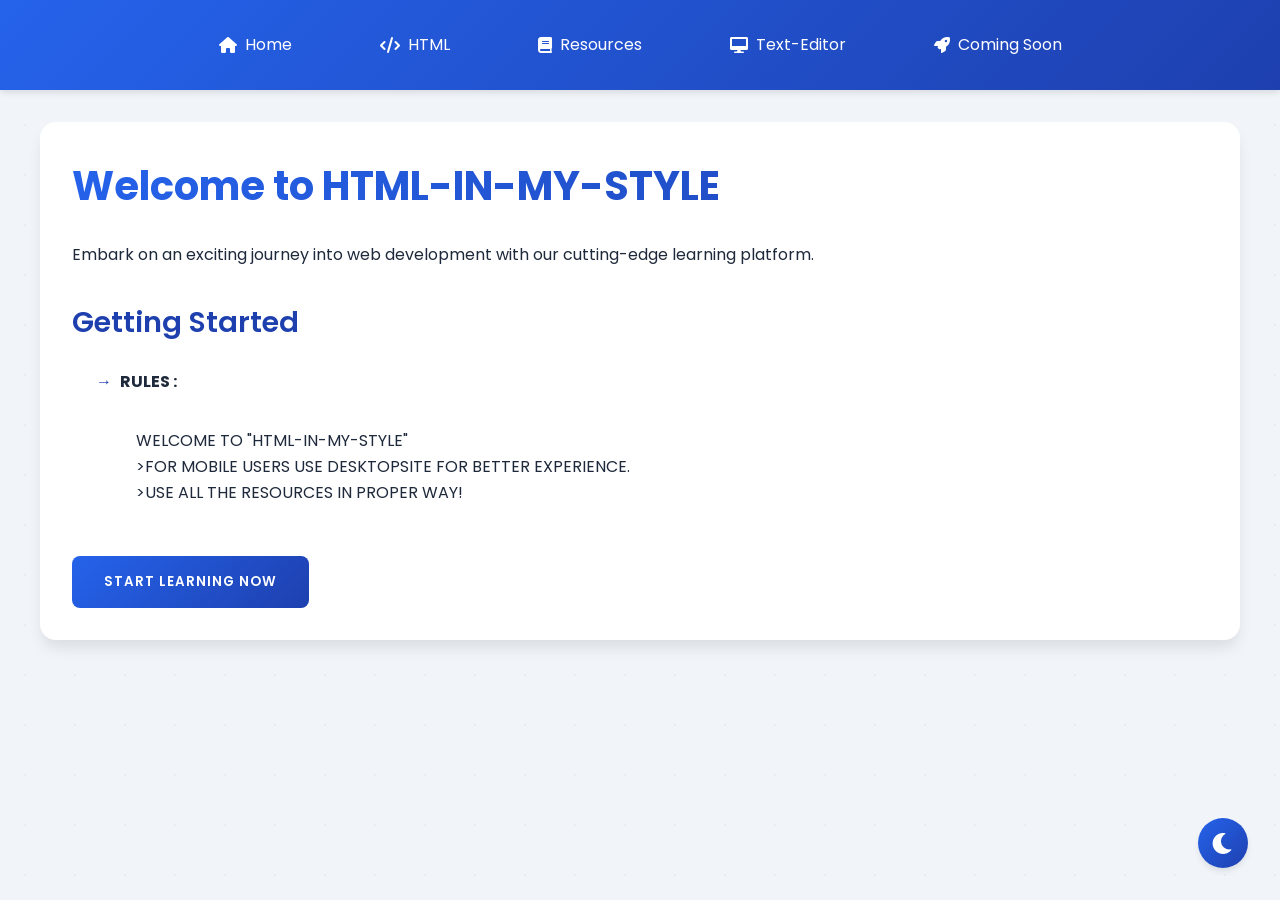
<file: index.html>
<!DOCTYPE html>
<html lang="en">
<head>
    <meta charset="UTF-8">
    <meta name="viewport" content="width=device-width, initial-scale=1.0">
    <meta name="viewport" content="width=device-width, initial-scale=1.0, maximum-scale=1.0, user-scalable=no">

    <title>Modern Learning Platform</title>
    <!-- Add Google Fonts -->
    <link href="https://fonts.googleapis.com/css2?family=Poppins:wght@300;400;500;600;700&display=swap" rel="stylesheet">
    <!-- Add Font Awesome -->
    <link rel="stylesheet" href="https://cdnjs.cloudflare.com/ajax/libs/font-awesome/6.0.0/css/all.min.css">
    <style>
        /* Modern Reset and Base Styles */
        * {
            margin: 0;
            padding: 0;
            box-sizing: border-box;
            font-family: 'Poppins', sans-serif;
        }

        /* Enhanced Color Scheme */
        :root {
            --primary-color: #6366f1;
            --secondary-color: #f8fafc;
            --accent-color: #4f46e5;
            --text-primary: #1e293b;
            --text-secondary: #64748b;
            --gradient-1: linear-gradient(135deg, #6366f1, #4f46e5);
            --shadow-1: 0 4px 6px -1px rgba(0, 0, 0, 0.1);
            --shadow-2: 0 10px 15px -3px rgba(0, 0, 0, 0.1);
        }

        body {
            background-color: #f1f5f9;
            color: var(--text-primary);
            line-height: 1.6;
        }

        /* Enhanced Navigation */
        .nav-tabs {
            background: var(--gradient-1);
            padding: 1.2rem;
            position: sticky;
            top: 0;
            z-index: 1000;
            box-shadow: var(--shadow-1);
        }

        .nav-tabs ul {
            list-style: none;
            display: flex;
            justify-content: center;
            gap: 2.5rem;
            max-width: 1200px;
            margin: 0 auto;
        }

        .nav-tabs a {
            color: white;
            text-decoration: none;
            padding: 0.8rem 1.5rem;
            border-radius: 8px;
            transition: all 0.3s ease;
            display: flex;
            align-items: center;
            gap: 0.5rem;
        }

        .nav-tabs a:hover {
            background-color: rgba(255, 255, 255, 0.1);
            transform: translateY(-2px);
        }

        /* Modern Card Design */
        .tab-content {
            display: none;
            max-width: 1200px;
            margin: 2rem auto;
            padding: 2rem;
            background: white;
            border-radius: 16px;
            box-shadow: var(--shadow-2);
            animation: fadeIn 0.5s ease-out;
        }

        @keyframes fadeIn {
            from { opacity: 0; transform: translateY(20px); }
            to { opacity: 1; transform: translateY(0); }
        }

        .tab-content.active {
            display: block;
        }

        /* Typography Enhancements */
        h1 {
    font-size: 2.5rem;
    font-weight: 700;
    margin-bottom: 1.5rem;
    background: var(--gradient-1);
    background-clip: text; /* Standard property */
    -webkit-background-clip: text; /* Vendor-prefixed for older browsers */
    color: transparent; /* Makes the text show the gradient background */
}


        h2 {
            font-size: 1.8rem;
            font-weight: 600;
            margin: 2rem 0 1rem;
            color: var(--accent-color);
        }

        /* Enhanced List Styling */
        ul:not(.nav-tabs ul) {
            list-style: none;
            padding-left: 1.5rem;
        }

        ul:not(.nav-tabs ul) li {
            position: relative;
            padding: 0.5rem 0;
            padding-left: 1.5rem;
        }

        ul:not(.nav-tabs ul) li::before {
            content: '→';
            position: absolute;
            left: 0;
            color: var(--accent-color);
        }

        /* Modern Code Snippet */
        .code-snippet {
            background: #1a1a1a;
            color: #fff;
            padding: 1.5rem;
            border-radius: 12px;
            margin: 1.5rem 0;
            position: relative;
            overflow-x: auto;
        }

        .code-snippet::before {
            content: 'HTML';
            position: absolute;
            top: 0.5rem;
            right: 1rem;
            color: #666;
            font-size: 0.8rem;
        }

        /* Resource Cards */
        .resource-grid {
            display: grid;
            grid-template-columns: repeat(auto-fit, minmax(280px, 1fr));
            gap: 1.5rem;
            margin-top: 2rem;
        }

        .resource-card {
            background: white;
            padding: 1.5rem;
            border-radius: 12px;
            box-shadow: var(--shadow-1);
            transition: transform 0.3s ease;
        }

        .resource-card:hover {
            transform: translateY(-5px);
        }

        /* Coming Soon Section */
        .coming-soon {
            text-align: center;
            padding: 3rem;
        }

        .coming-soon img {
            max-width: 400px;
            margin: 2rem auto;
            border-radius: 12px;
            box-shadow: var(--shadow-2);
        }

        /* Interactive Elements */
        .btn {
            background: var(--gradient-1);
            color: white;
            padding: 0.8rem 1.5rem;
            border-radius: 8px;
            border: none;
            cursor: pointer;
            transition: all 0.3s ease;
        }

        .btn:hover {
            transform: translateY(-2px);
            box-shadow: var(--shadow-1);
        }

        /* Responsive Enhancements */
        @media (max-width: 768px) {
            .nav-tabs ul {
                flex-direction: column;
                align-items: stretch;
                gap: 1rem;
            }

            .nav-tabs a {
                justify-content: center;
            }

            .tab-content {
                margin: 1rem;
                padding: 1.5rem;
            }

            h1 {
                font-size: 2rem;
            }

            .resource-grid {
                grid-template-columns: 1fr;
            }
        }

        /* Loading Animation */
        .loader {
            width: 48px;
            height: 48px;
            border: 5px solid var(--secondary-color);
            border-bottom-color: var(--primary-color);
            border-radius: 50%;
            display: inline-block;
            animation: rotation 1s linear infinite;
        }

        @keyframes rotation {
            0% { transform: rotate(0deg); }
            100% { transform: rotate(360deg); }
        }
    </style>
    <!-- Add this right after the existing link tags in the head section -->
<style>
    /* Theme Variables */
    :root[data-theme="light"] {
        --primary-color: #2563eb;
        --secondary-color: #f8fafc;
        --accent-color: #1e40af;
        --text-primary: #1e293b;
        --text-secondary: #64748b;
        --bg-primary: #ffffff;
        --bg-secondary: #f1f5f9;
        --gradient-1: linear-gradient(135deg, #2563eb, #1e40af);
        --code-bg: #1e293b;
        --card-bg: #ffffff;
    }

    :root[data-theme="dark"] {
        --primary-color: #3b82f6;
        --secondary-color: #1e293b;
        --accent-color: #60a5fa;
        --text-primary: #f8fafc;
        --text-secondary: #cbd5e1;
        --bg-primary: #0f172a;
        --bg-secondary: #1e293b;
        --gradient-1: linear-gradient(135deg, #3b82f6, #1d4ed8);
        --code-bg: #0f172a;
        --card-bg: #1e293b;
    }

    /* Theme Toggle Styles */
    .theme-toggle {
        position: fixed;
        bottom: 2rem;
        right: 2rem;
        background: var(--gradient-1);
        border: none;
        border-radius: 50%;
        width: 50px;
        height: 50px;
        cursor: pointer;
        display: flex;
        align-items: center;
        justify-content: center;
        box-shadow: 0 4px 6px -1px rgba(0, 0, 0, 0.1);
        z-index: 1000;
        transition: transform 0.3s ease;
    }

    .theme-toggle:hover {
        transform: scale(1.1);
    }

    .theme-toggle i {
        color: white;
        font-size: 1.5rem;
    }

    /* Updated Body Styles */
    body {
        background-color: var(--bg-secondary);
        color: var(--text-primary);
        transition: background-color 0.3s ease, color 0.3s ease;
    }

    /* Updated Card Styles */
    .tab-content {
        background: var(--bg-primary);
        color: var(--text-primary);
    }

    .resource-card {
        background: var(--card-bg);
        color: var(--text-primary);
        border: 1px solid rgba(255, 255, 255, 0.1);
    }

    /* Updated Code Snippet Styles */
    .code-snippet {
        background: var(--code-bg);
    }

    /* Male-oriented Design Elements */
    .tech-pattern {
        position: fixed;
        top: 0;
        left: 0;
        width: 100%;
        height: 100%;
        background-image: radial-gradient(var(--accent-color) 1px, transparent 1px);
        background-size: 50px 50px;
        opacity: 0.05;
        pointer-events: none;
        z-index: -1;
    }

    /* Enhanced Button Styles */
    .btn {
        background: var(--gradient-1);
        border: none;
        padding: 1rem 2rem;
        color: white;
        font-weight: 600;
        text-transform: uppercase;
        letter-spacing: 1px;
        position: relative;
        overflow: hidden;
    }

    .btn::after {
        content: '';
        position: absolute;
        top: 0;
        left: 0;
        width: 100%;
        height: 100%;
        background: linear-gradient(rgba(255,255,255,0.2), transparent);
        transform: translateY(-100%);
        transition: transform 0.3s ease;
    }

    .btn:hover::after {
        transform: translateY(0);
    }
    </style>
    <!-- Add this to your existing CSS styles -->
<style>
    /* Stylized Heading */
    .brand-heading {
        text-align: center;
        padding: 2rem 0;
        position: relative;
        margin-bottom: 3rem;
    }

    .brand-heading h1 {
        font-size: 3.5rem;
        text-transform: uppercase;
        letter-spacing: 4px;
        margin: 0;
        background: var(--gradient-1);
        -webkit-background-clip: text;
        background-clip: text;
        -webkit-text-fill-color: transparent;
        position: relative;
        display: inline-block;
    }

    .brand-heading h1::before {
        content: "HTML IN MY STYLE";
        position: absolute;
        left: 0;
        top: 0;
        width: 100%;
        height: 100%;
        background: linear-gradient(45deg, var(--primary-color), transparent 70%);
        -webkit-background-clip: text;
        background-clip: text;
        -webkit-text-fill-color: transparent;
        opacity: 0.3;
        animation: glitch 5s infinite linear alternate-reverse;
    }

    @keyframes glitch {
        0% {
            transform: translate(0);
        }
        20% {
            transform: translate(-2px, 2px);
        }
        40% {
            transform: translate(-2px, -2px);
        }
        60% {
            transform: translate(2px, 2px);
        }
        80% {
            transform: translate(2px, -2px);
        }
        100% {
            transform: translate(0);
        }
    }

    /* Copyright Section */
    .footer {
        background: var(--bg-primary);
        padding: 2rem 0;
        margin-top: 4rem;
        border-top: 1px solid rgba(255, 255, 255, 0.1);
    }

    .copyright {
        max-width: 1200px;
        margin: 0 auto;
        padding: 0 2rem;
        display: flex;
        justify-content: space-between;
        align-items: center;
        flex-wrap: wrap;
        gap: 1rem;
    }

    .copyright-text {
        color: var(--text-secondary);
        font-size: 0.9rem;
        display: flex;
        align-items: center;
        gap: 0.5rem;
    }

    .copyright-links {
        display: flex;
        gap: 2rem;
    }

    .copyright-links a {
        color: var(--text-secondary);
        text-decoration: none;
        transition: color 0.3s ease;
        font-size: 0.9rem;
    }

    .copyright-links a:hover {
        color: var(--primary-color);
    }

    .copyright-badge {
        background: var(--gradient-1);
        padding: 0.5rem 1rem;
        border-radius: 20px;
        color: white;
        font-size: 0.8rem;
        font-weight: 500;
        animation: pulse 2s infinite;
    }

    @keyframes pulse {
        0% {
            transform: scale(1);
        }
        50% {
            transform: scale(1.05);
        }
        100% {
            transform: scale(1);
        }
    }

    @media (max-width: 768px) {
        .brand-heading h1 {
            font-size: 2.5rem;
        }

        .copyright {
            flex-direction: column;
            text-align: center;
        }

        .copyright-links {
            flex-direction: column;
            gap: 1rem;
        }
    }
    
    /* Mobile-specific styles */
@media screen and (max-width: 768px) {
    /* Navigation fixes */
    .nav-tabs {
        padding: 0.8rem;
    }
    
    .nav-tabs ul {
        flex-direction: column;
        gap: 0.8rem;
    }
    
    .nav-tabs a {
        padding: 0.6rem 1rem;
        justify-content: flex-start;
    }

    /* Content adjustments */
    .tab-content {
        margin: 1rem;
        padding: 1rem;
    }

    /* Typography scaling */
    h1 {
        font-size: 1.8rem !important;
        text-align: center;
    }

    h2 {
        font-size: 1.4rem;
        text-align: center;
    }

    pre {
        font-size: 14px;
        white-space: pre-wrap;
        word-wrap: break-word;
        padding: 0.5rem;
    }
    /* Button adjustments */
    .btn {
        width: 100%;
        text-align: center;
        padding: 0.8rem;
    }

    /* Theme toggle repositioning */
    .theme-toggle {
        bottom: 1rem;
        right: 1rem;
        width: 40px;
        height: 40px;
    }
}

/* Additional tablet styles */
@media screen and (min-width: 769px) and (max-width: 1024px) {
    .nav-tabs ul {
        gap: 1.5rem;
    }

    h1 {
        font-size: 2rem;
    }
}

/* Touch device optimizations */
@media (hover: none) {
    .nav-tabs a, .btn {
        -webkit-tap-highlight-color: transparent;
    }

    .nav-tabs a:active, .btn:active {
        background-color: rgba(255, 255, 255, 0.2);
    }
}

    </style>

</head>
<body>

    
    <!-- Enhanced Navigation -->
    <nav class="nav-tabs">
        
        <ul>
            <li><a href="#home"><i class="fas fa-home"></i> Home</a></li>
            <li><a href="html.html"><i class="fas fa-code"></i> HTML</a></li>
            <li><a href="RESOURCES.html"><i class="fas fa-book"></i> Resources</a></li>
            <li><a href="Text-Editor.html"><i class="fas fa-desktop"></i> Text-Editor</a></li>
            <li><a href="none.html"><i class="fas fa-rocket"></i> Coming Soon</a></li>
        </ul>
        
    </nav>

    <!-- Enhanced Home Tab -->
    <div id="home" class="tab-content active">
        <h1>Welcome to HTML-IN-MY-STYLE</h1>
        <p class="lead">Embark on an exciting journey into web development with our cutting-edge learning platform.</p>
        
        <h2>Getting Started</h2>
        <ul>
           <b> <li>RULES :</li> </b>
           <pre>

          WELCOME TO "HTML-IN-MY-STYLE"
          >FOR MOBILE USERS USE DESKTOPSITE FOR BETTER EXPERIENCE.
          >USE ALL THE RESOURCES IN PROPER WAY!

           </pre>
        </ul>
        
        <button class="btn" onclick="redirectToPage()">Start Learning Now</button>



<script>
    function redirectToPage() {
        window.location.href = "html.html";
    }
</script>



        <script>
    // Disable right-click
    document.addEventListener("contextmenu", (event) => {
      event.preventDefault();
      alert("You are really talented!");
    });

    // Disable specific key combinations
    document.addEventListener("keydown", (event) => {
      const forbiddenKeys = [
        { ctrl: true, key: "u" }, // Ctrl + U
        { ctrl: true, shift: true, key: "i" }, // Ctrl + Shift + I
        { ctrl: true, shift: true, key: "j" }, // Ctrl + Shift + J
        { ctrl: true, key: "s" }, // Ctrl + S
        { ctrl: true, key: "h" }, // Ctrl + H
        { ctrl: true, key: "a" }, // Ctrl + A
        { ctrl: true, key: "p" }, // Ctrl + P
      ];

      if (forbiddenKeys.some(k => 
          event.ctrlKey === k.ctrl && 
          event.shiftKey === (k.shift || false) &&
          event.key.toLowerCase() === k.key
      )) {
        event.preventDefault();
        alert("You are really talented!");
      }
    });
  </script>
        
    </div>
    </script>
    <!-- Add this right before the closing body tag -->
<div class="tech-pattern"></div>

<button class="theme-toggle" id="themeToggle">
    <i class="fas fa-moon"></i>
</button>



<script>
    // Theme Toggle Functionality
    const themeToggle = document.getElementById('themeToggle');
    const root = document.documentElement;
    const icon = themeToggle.querySelector('i');

    // Check for saved theme preference
    const savedTheme = localStorage.getItem('theme') || 'light';
    root.setAttribute('data-theme', savedTheme);
    updateThemeIcon(savedTheme);

    themeToggle.addEventListener('click', () => {
        const currentTheme = root.getAttribute('data-theme');
        const newTheme = currentTheme === 'light' ? 'dark' : 'light';
        
        root.setAttribute('data-theme', newTheme);
        localStorage.setItem('theme', newTheme);
        updateThemeIcon(newTheme);
    });

    function updateThemeIcon(theme) {
        icon.className = theme === 'light' ? 'fas fa-moon' : 'fas fa-sun';
    }

    // Add smooth scroll behavior
    document.querySelectorAll('a[href^="#"]').forEach(anchor => {
        anchor.addEventListener('click', function (e) {
            e.preventDefault();
            document.querySelector(this.getAttribute('href')).scrollIntoView({
                behavior: 'smooth'
            });
        });
    });

    // Add hover effect to cards
    document.querySelectorAll('.resource-card').forEach(card => {
        card.addEventListener('mousemove', (e) => {
            const rect = card.getBoundingClientRect();
            const x = e.clientX - rect.left;
            const y = e.clientY - rect.top;

            card.style.background = `
                radial-gradient(
                    circle at ${x}px ${y}px,
                    rgba(255,255,255,0.1),
                    transparent 40%
                )
                var(--card-bg)
            `;
        });

        card.addEventListener('mouseleave', () => {
            card.style.background = 'var(--card-bg)';
        });
    });
    
    document.addEventListener('DOMContentLoaded', function() {
    // Handle mobile menu interactions
    const navLinks = document.querySelectorAll('.nav-tabs a');
    
    navLinks.forEach(link => {
        link.addEventListener('click', function(e) {
            if (window.innerWidth <= 768) {
                // Close menu after clicking (if you have a mobile menu)
                const nav = this.closest('.nav-tabs');
                nav.classList.remove('active');
            }
        });
    });

    // Add touch feedback
    document.addEventListener('touchstart', function() {}, {passive: true});
});

    
    
    </script>
</body>
</html>
</file>
